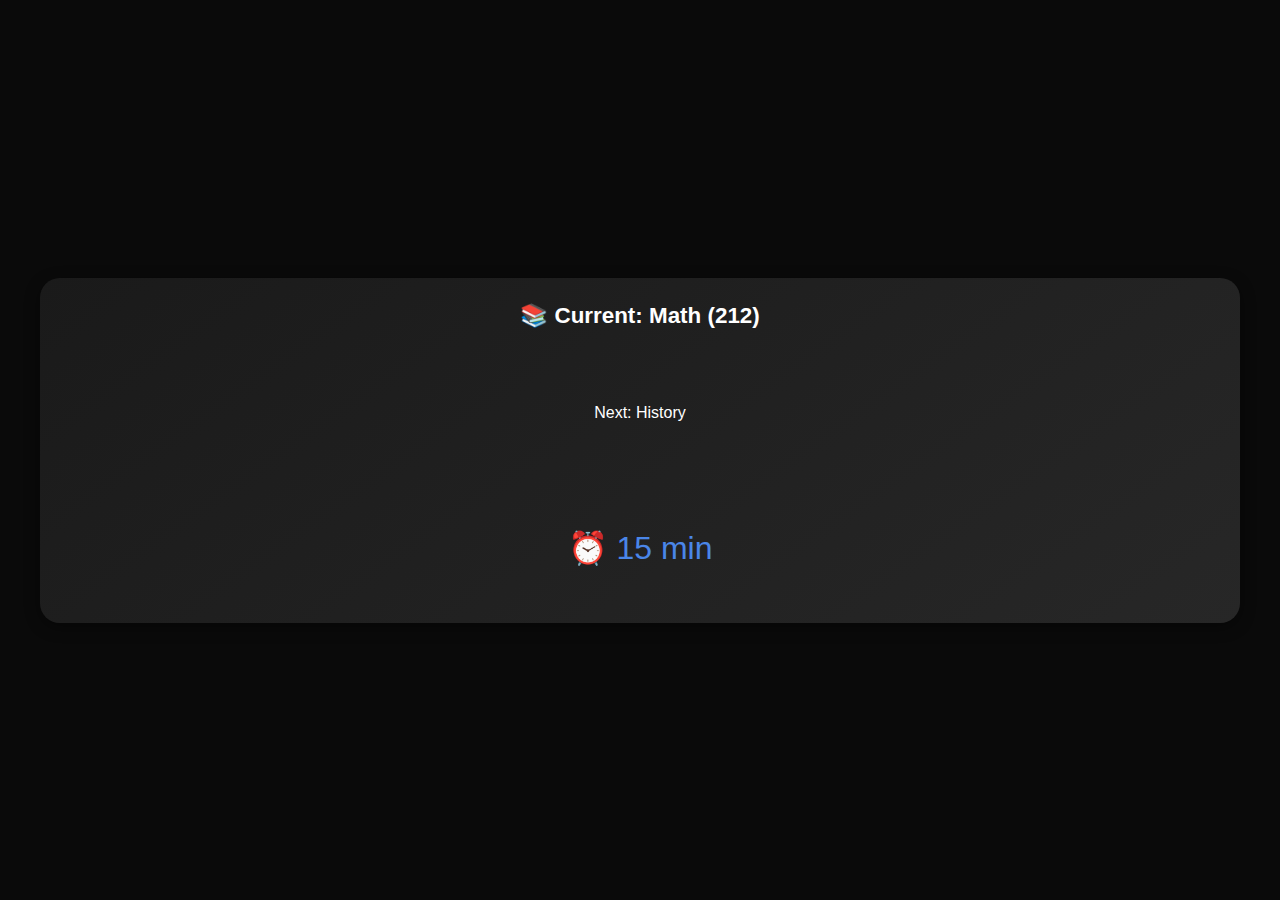
<file: <!DOCTYPE html>.html>
<!DOCTYPE html>
<html lang="en">
<head>
  <meta name="viewport" content="width=device-width, initial-scale=1.0">
  <title>Neutroxity Panel</title>
  <style>
    body {
      margin: 0;
      height: 100vh;
      display: flex;
      justify-content: center;
      align-items: center;
      background: #0a0a0a;
      color: white;
      font-family: 'Poppins', sans-serif;
    }
    .panel {
      width: 90%;
      height: 33vh;
      border-radius: 20px;
      background: linear-gradient(145deg, #1a1a1a, #272727);
      box-shadow: 0 4px 15px rgba(0,0,0,0.4);
      padding: 1.5em;
      display: flex;
      flex-direction: column;
      justify-content: space-between;
      text-align: center;
    }
    h2 { margin: 0; font-size: 1.4em; }
    .time { font-size: 2em; color: #4a86e8; }
  </style>
</head>
<body>
  <div class="panel">
    <h2 id="currentClass">📚 Current: —</h2>
    <p id="nextClass">Next: —</p>
    <p class="time" id="remaining">⏰ —</p>
  </div>

  <script>
    // Example data pulled from localStorage or API
    const userData = JSON.parse(localStorage.getItem('scheduleData')) || {
      current: "Math",
      next: "History",
      remaining: "15 min",
      room: "212"
    };

    document.getElementById('currentClass').textContent = `📚 Current: ${userData.current} (${userData.room})`;
    document.getElementById('nextClass').textContent = `Next: ${userData.next}`;
    document.getElementById('remaining').textContent = `⏰ ${userData.remaining}`;
  </script>
</body>
</html>
</file>
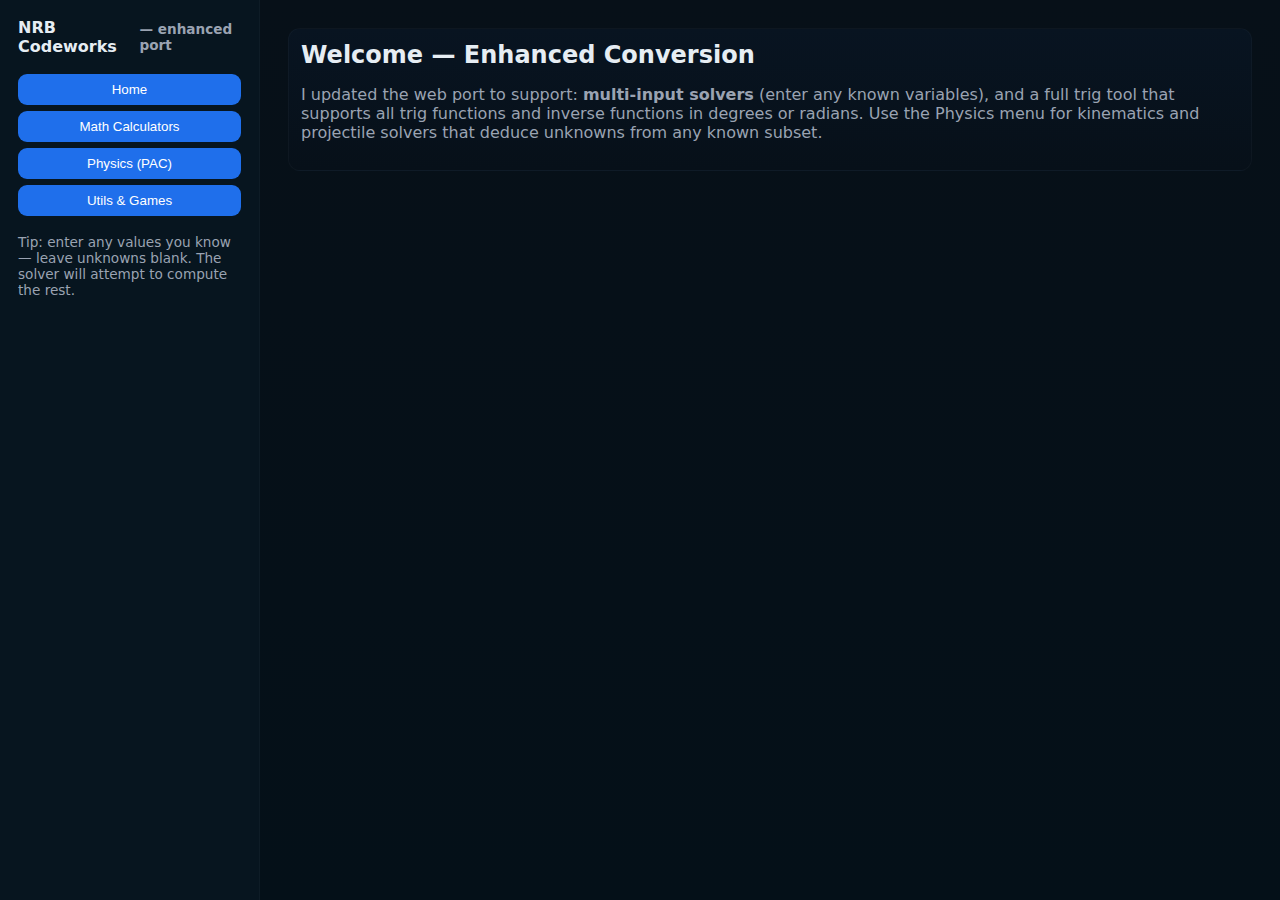
<file: math_exercises_web_app_html_css_js_conversion (1).html>
<!DOCTYPE html>
<html lang="en">
<head>
  <meta charset="utf-8" />
  <meta name="viewport" content="width=device-width,initial-scale=1" />
  <title>NRB Codeworks — Math & Physics Web App (Enhanced)</title>
  <style>
    :root{--bg:#071018;--panel:#0b1220;--muted:#9aa3b2;--text:#e6edf3;--accent:#60a5fa}
    *{box-sizing:border-box}body{margin:0;background:linear-gradient(180deg,#071018,#041018);color:var(--text);font-family:Inter,system-ui,Segoe UI,Roboto,Arial}
    .app{display:grid;grid-template-columns:260px 1fr;min-height:100vh}
    aside{padding:18px;border-right:1px solid rgba(255,255,255,.03);background:#07151f}
    .brand{display:flex;align-items:center;gap:10px;font-weight:700}
    main{padding:28px}
    .card{background:linear-gradient(180deg,#081421,#071019);border:1px solid rgba(255,255,255,.03);border-radius:12px;padding:12px;margin-bottom:14px}
    .row{display:flex;gap:10px;flex-wrap:wrap}
    input,select{padding:8px 10px;border-radius:8px;border:1px solid #123; background:#07141e;color:var(--text)}
    .actions{margin-top:8px}
    .btn{padding:8px 12px;border-radius:9px;border:none;background:#1f6feb;color:white;cursor:pointer}
    .out{padding:10px;border-radius:8px;background:#061018;border:1px dashed rgba(255,255,255,.03);min-height:36px}
    label{font-size:.86rem;color:var(--muted)}
    .small{font-size:.85rem;color:var(--muted)}
    .muted{color:var(--muted)}
    .inline{display:inline-flex;align-items:center;gap:8px}
    .grid-2{display:grid;grid-template-columns:1fr 1fr;gap:12px}
    .kbd{background:#07151f;padding:6px 8px;border-radius:6px;border:1px solid rgba(255,255,255,.02)}
  </style>
</head>
<body>
  <div class="app">
    <aside>
      <div class="brand">NRB Codeworks <span class="small muted">— enhanced port</span></div>
      <nav style="margin-top:18px;display:flex;flex-direction:column;gap:6px">
        <button class="nav btn" data-target="home">Home</button>
        <button class="nav btn" data-target="mac">Math Calculators</button>
        <button class="nav btn" data-target="pac">Physics (PAC)</button>
        <button class="nav btn" data-target="tools">Utils & Games</button>
      </nav>
      <div style="margin-top:18px" class="small muted">Tip: enter any values you know — leave unknowns blank. The solver will attempt to compute the rest.</div>
    </aside>
    <main>
      <section id="home" class="card">
        <h2 style="margin:0">Welcome — Enhanced Conversion</h2>
        <p class="muted">I updated the web port to support: <strong>multi-input solvers</strong> (enter any known variables), and a full trig tool that supports all trig functions and inverse functions in degrees or radians. Use the Physics menu for kinematics and projectile solvers that deduce unknowns from any known subset.</p>
      </section>

      <section id="mac">
        <div class="card">
          <h3>Kinematics generic solver (s, u, v, a, t)</h3>
          <p class="muted">Enter any of the variables you know (leave blanks for unknowns). The solver repeatedly applies the 4 kinematic equations to compute missing values where possible.</p>
          <div class="grid-2">
            <div>
              <label>Displacement (s)</label>
              <input id="kin_s" type="number" step="any" placeholder="(meters)">
            </div>
            <div>
              <label>Initial velocity (u)</label>
              <input id="kin_u" type="number" step="any" placeholder="(m/s)">
            </div>
            <div>
              <label>Final velocity (v)</label>
              <input id="kin_v" type="number" step="any" placeholder="(m/s)">
            </div>
            <div>
              <label>Acceleration (a)</label>
              <input id="kin_a" type="number" step="any" placeholder="(m/s²)">
            </div>
            <div>
              <label>Time (t)</label>
              <input id="kin_t" type="number" step="any" placeholder="(s)">
            </div>
          </div>
          <div class="actions"><button class="btn" onclick="kinematics_solve()">Solve</button> <button class="btn" onclick="kinematics_clear()">Clear</button></div>
          <div id="kin_out" class="out"></div>
        </div>

        <div class="card">
          <h3>Trigonometry / Function evaluator</h3>
          <p class="muted">Compute any trig function or its inverse. Supports degrees or radians and all standard functions including sec, csc, cot and inverse functions.</p>
          <div class="row">
            <div style="min-width:200px">
              <label>Mode</label>
              <select id="tri_mode"><option value="deg">Degrees</option><option value="rad">Radians</option></select>
            </div>
            <div style="min-width:260px">
              <label>Operation</label>
              <select id="tri_op">
                <option value="sin">sin</option>
                <option value="cos">cos</option>
                <option value="tan">tan</option>
                <option value="csc">csc</option>
                <option value="sec">sec</option>
                <option value="cot">cot</option>
                <option value="asin">arcsin</option>
                <option value="acos">arccos</option>
                <option value="atan">arctan</option>
                <option value="asec">arcsec</option>
                <option value="acsc">arccsc</option>
                <option value="acot">arccot</option>
              </select>
            </div>
            <div style="min-width:220px">
              <label>Input value</label>
              <input id="tri_val" type="number" step="any" placeholder="angle (deg/rad) or value for inverse">
            </div>
          </div>
          <div class="actions"><button class="btn" onclick="trig_compute()">Compute</button></div>
          <div id="tri_out" class="out"></div>
        </div>

        <div class="card">
          <h3>Triangle solver (sides & angles)</h3>
          <p class="muted">Enter any combination of sides (a,b,c) and angles (A,B,C in degrees). The solver will attempt to compute the rest using law of sines/cosines and angle sum.</p>
          <div class="row">
            <div style="min-width:140px"><label>Side a</label><input id="tri_a" type="number" step="any"></div>
            <div style="min-width:140px"><label>Side b</label><input id="tri_b" type="number" step="any"></div>
            <div style="min-width:140px"><label>Side c</label><input id="tri_c" type="number" step="any"></div>
            <div style="min-width:140px"><label>Angle A (deg)</label><input id="tri_A" type="number" step="any"></div>
            <div style="min-width:140px"><label>Angle B (deg)</label><input id="tri_B" type="number" step="any"></div>
            <div style="min-width:140px"><label>Angle C (deg)</label><input id="tri_C" type="number" step="any"></div>
          </div>
          <div class="actions"><button class="btn" onclick="triangle_solve()">Solve Triangle</button> <button class="btn" onclick="triangle_clear()">Clear</button></div>
          <div id="tri_out" class="out"></div>
        </div>
      </section>

      <section id="pac">
        <div class="card">
          <h3>Projectile motion — flexible solver</h3>
          <p class="muted">Enter any known values among initial speed v₀, launch angle θ (deg), gravity g, time of flight T, range R, max height H. The solver will compute the rest where mathematically possible.</p>
          <div class="row">
            <div style="min-width:160px"><label>v₀ (m/s)</label><input id="pm_v0_f" type="number" step="any"></div>
            <div style="min-width:160px"><label>θ (deg)</label><input id="pm_theta_f" type="number" step="any"></div>
            <div style="min-width:160px"><label>g (m/s²)</label><input id="pm_g_f" type="number" step="any" value="9.81"></div>
            <div style="min-width:160px"><label>T (time of flight)</label><input id="pm_T_f" type="number" step="any"></div>
            <div style="min-width:160px"><label>R (range)</label><input id="pm_R_f" type="number" step="any"></div>
            <div style="min-width:160px"><label>H (max height)</label><input id="pm_H_f" type="number" step="any"></div>
          </div>
          <div class="actions"><button class="btn" onclick="proj_flexible()">Solve Projectile</button> <button class="btn" onclick="proj_clear()">Clear</button></div>
          <div id="pm_out" class="out"></div>
        </div>
      </section>

      <section id="tools">
        <div class="card">
          <h3>Games & Utilities</h3>
          <p class="muted">Previously implemented quiz and number guessing remain available in the original port (scaffold). Tell me which additional Java features to prioritize and I'll port them next.</p>
        </div>
      </section>
    </main>
  </div>

  <script>
    // NAV
    document.querySelectorAll('.nav').forEach(b=>b.addEventListener('click',()=>{
      const id=b.dataset.target; document.querySelectorAll('main section').forEach(s=>s.style.display = s.id===id? 'block':'none');
    }));
    // show default
    document.querySelector('.nav').click();

    // Helpers
    const isNum = v => v !== null && v !== '' && !Number.isNaN(Number(v));
    const toNum = v => isNum(v)? Number(v) : null;
    const fmt = n => (n===null||n===undefined||!Number.isFinite(n))? '—' : (Math.abs(n) < 1e-6 ? n.toExponential(4) : Number(n.toPrecision(12)).toString());

    // ------------ KINEMATICS SOLVER --------------
    function kinematics_clear(){ ['kin_s','kin_u','kin_v','kin_a','kin_t'].forEach(id=>document.getElementById(id).value=''); document.getElementById('kin_out').textContent=''; }
    function kinematics_solve(){
      // variables: s,u,v,a,t (can be null)
      let s=toNum(document.getElementById('kin_s').value);
      let u=toNum(document.getElementById('kin_u').value);
      let v=toNum(document.getElementById('kin_v').value);
      let a=toNum(document.getElementById('kin_a').value);
      let t=toNum(document.getElementById('kin_t').value);
      const known = (x)=> x!==null;
      // iterative solver: apply formulas until no change or limit
      let changed=true; let iter=0;
      while(changed && iter<20){ changed=false; iter++;
        // v = u + a t
        if(!known(v) && known(u) && known(a) && known(t)){ v = u + a*t; changed=true; }
        if(!known(u) && known(v) && known(a) && known(t)){ u = v - a*t; changed=true; }
        if(!known(a) && known(v) && known(u) && known(t) && t!==0){ a = (v - u)/t; changed=true; }
        if(!known(t) && known(v) && known(u) && known(a) && a!==0){ t = (v - u)/a; changed=true; }
        // s = u t + 0.5 a t^2
        if(!known(s) && known(u) && known(t) && known(a)){ s = u*t + 0.5*a*t*t; changed=true; }
        if(!known(u) && known(s) && known(t) && t!==0 && !known(a)){ u = (s - 0.5*(a||0)*t*t)/t; /* may be wrong if a unknown */ }
        // v^2 = u^2 + 2 a s
        if(!known(v) && known(u) && known(a) && known(s)){ const val = u*u + 2*a*s; if(val>=0){ v = Math.sqrt(val); changed=true; }}
        if(!known(u) && known(v) && known(a) && known(s)){ const val = v*v - 2*a*s; if(val>=0){ u = Math.sqrt(val); changed=true; }}
        if(!known(a) && known(v) && known(u) && known(s) && s!==0){ a = (v*v - u*u)/(2*s); changed=true; }
        // s = (u+v)/2 * t
        if(!known(s) && known(u) && known(v) && known(t)){ s = (u+v)/2 * t; changed=true; }
        if(!known(t) && known(s) && known(u) && known(v) && (u+v)!==0){ t = (2*s)/(u+v); changed=true; }
      }
      const out = `Iterations: ${iter}
`+
        `s = ${fmt(s)}
u = ${fmt(u)}
v = ${fmt(v)}
a = ${fmt(a)}
t = ${fmt(t)}`;
      document.getElementById('kin_out').textContent = out;
    }

    // ------------ TRIG / FUNCTION EVALUATOR --------------
    function trig_compute(){
      const mode = document.getElementById('tri_mode').value; // deg or rad
      const op = document.getElementById('tri_op').value;
      const raw = document.getElementById('tri_val').value;
      if(raw===''){ document.getElementById('tri_out').textContent='Enter a value.'; return; }
      const x = Number(raw);
      const toRad = v => mode==='deg' ? v * Math.PI/180 : v;
      const fromRad = v => mode==='deg' ? v * 180/Math.PI : v;
      try{
        let res = null; let note='';
        switch(op){
          case 'sin': res = Math.sin(toRad(x)); break;
          case 'cos': res = Math.cos(toRad(x)); break;
          case 'tan': res = Math.tan(toRad(x)); break;
          case 'csc': res = 1/Math.sin(toRad(x)); break;
          case 'sec': res = 1/Math.cos(toRad(x)); break;
          case 'cot': res = 1/Math.tan(toRad(x)); break;
          case 'asin': { let v = Math.asin(x); res = fromRad(v); note='(output in chosen mode)'; break; }
          case 'acos': { let v = Math.acos(x); res = fromRad(v); note='(output in chosen mode)'; break; }
          case 'atan': { let v = Math.atan(x); res = fromRad(v); note='(output in chosen mode)'; break; }
          case 'asec': { let v = 1/x; let r = Math.acos(1/v); res = fromRad(r); note='(arcsec computed via acos(1/x))'; break; }
          case 'acsc': { let v = 1/x; let r = Math.asin(1/v); res = fromRad(r); note='(arccsc via asin(1/x))'; break; }
          case 'acot': { let r = Math.atan(1/x); res = fromRad(r); note='(arccot via atan(1/x))'; break; }
        }
        document.getElementById('tri_out').textContent = `Result: ${fmt(res)} ${note}`;
      }catch(e){ document.getElementById('tri_out').textContent = 'Error computing function: '+e.message; }
    }

    // ------------ TRIANGLE SOLVER (law of sines/cosines) --------------
    function triangle_clear(){ ['tri_a','tri_b','tri_c','tri_A','tri_B','tri_C'].forEach(id=>document.getElementById(id).value=''); document.getElementById('tri_out').textContent=''; }
    function triangle_solve(){
      let a = toNum(document.getElementById('tri_a').value);
      let b = toNum(document.getElementById('tri_b').value);
      let c = toNum(document.getElementById('tri_c').value);
      let A = toNum(document.getElementById('tri_A').value);
      let B = toNum(document.getElementById('tri_B').value);
      let C = toNum(document.getElementById('tri_C').value);
      // convert given angles to radians for computation
      const deg2rad = d => d * Math.PI/180;
      const rad2deg = r => r * 180/Math.PI;
      // iterative approach: try to compute missing values using laws until stable
      let changed=true; let iter=0;
      while(changed && iter<20){ changed=false; iter++;
        // angle sum
        if(A!==null && B!==null && C===null){ C = 180 - A - B; changed=true; }
        if(A!==null && C!==null && B===null){ B = 180 - A - C; changed=true; }
        if(B!==null && C!==null && A===null){ A = 180 - B - C; changed=true; }
        // law of sines: a/sinA = b/sinB = c/sinC
        if(A!==null && a!==null && B!==null && b===null){ b = a * Math.sin(deg2rad(B)) / Math.sin(deg2rad(A)); changed=true; }
        if(A!==null && a!==null && C!==null && c===null){ c = a * Math.sin(deg2rad(C)) / Math.sin(deg2rad(A)); changed=true; }
        if(B!==null && b!==null && A!==null && a===null){ a = b * Math.sin(deg2rad(A)) / Math.sin(deg2rad(B)); changed=true; }
        if(B!==null && b!==null && C!==null && c===null){ c = b * Math.sin(deg2rad(C)) / Math.sin(deg2rad(B)); changed=true; }
        if(C!==null && c!==null && A!==null && a===null){ a = c * Math.sin(deg2rad(A)) / Math.sin(deg2rad(C)); changed=true; }
        if(C!==null && c!==null && B!==null && b===null){ b = c * Math.sin(deg2rad(B)) / Math.sin(deg2rad(C)); changed=true; }
        // law of cosines to compute sides from two sides and included angle
        if(A!==null && b!==null && c!==null && a===null){ // a^2 = b^2 + c^2 - 2bc cosA
          const val = b*b + c*c - 2*b*c*Math.cos(deg2rad(A)); if(val>=0){ a = Math.sqrt(val); changed=true; }
        }
        if(B!==null && a!==null && c!==null && b===null){ const val = a*a + c*c - 2*a*c*Math.cos(deg2rad(B)); if(val>=0){ b = Math.sqrt(val); changed=true; } }
        if(C!==null && a!==null && b!==null && c===null){ const val = a*a + b*b - 2*a*b*Math.cos(deg2rad(C)); if(val>=0){ c = Math.sqrt(val); changed=true; } }
        // compute angle from law of cosines if sides present
        if(a!==null && b!==null && c!==null){ if(A===null){ const v = (b*b + c*c - a*a)/(2*b*c); if(v<=1 && v>=-1){ A = rad2deg(Math.acos(v)); changed=true; }} if(B===null){ const v=(a*a + c*c - b*b)/(2*a*c); if(v<=1 && v>=-1){ B = rad2deg(Math.acos(v)); changed=true; }} if(C===null){ const v=(a*a + b*b - c*c)/(2*a*b); if(v<=1 && v>=-1){ C = rad2deg(Math.acos(v)); changed=true; } } }
      }
      const out = `Iterations: ${iter}
`+
        `a = ${fmt(a)}
b = ${fmt(b)}
c = ${fmt(c)}
A = ${fmt(A)}°
B = ${fmt(B)}°
C = ${fmt(C)}°`;
      document.getElementById('tri_out').textContent = out;
    }

    // ------------ PROJECTILE FLEXIBLE SOLVER --------------
    function proj_clear(){ ['pm_v0_f','pm_theta_f','pm_g_f','pm_T_f','pm_R_f','pm_H_f'].forEach(id=>document.getElementById(id).value=''); document.getElementById('pm_out').textContent=''; }
    function proj_flexible(){
      let v0 = toNum(document.getElementById('pm_v0_f').value);
      let theta = toNum(document.getElementById('pm_theta_f').value); // degrees
      let g = toNum(document.getElementById('pm_g_f').value) || 9.81;
      let T = toNum(document.getElementById('pm_T_f').value);
      let R = toNum(document.getElementById('pm_R_f').value);
      let H = toNum(document.getElementById('pm_H_f').value);
      const known = x => x!==null;
      let changed=true; let iter=0;
      const deg2rad = d => d * Math.PI/180; const rad2deg = r => r * 180/Math.PI;
      while(changed && iter<20){ changed=false; iter++;
        // If v0 and theta known -> compute T,R,H
        if(known(v0) && known(theta)){
          const th = deg2rad(theta);
          if(!known(T)) { T = 2*v0*Math.sin(th)/g; changed=true; }
          if(!known(R)) { R = (v0*v0*Math.sin(2*th))/g; changed=true; }
          if(!known(H)) { H = (v0*v0*Math.sin(th)*Math.sin(th))/(2*g); changed=true; }
        }
        // If T known and theta known -> compute v0
        if(known(T) && known(theta) && !known(v0)){
          const th = deg2rad(theta);
          v0 = (T * g) / (2*Math.sin(th)); changed=true;
        }
        // If R and theta known -> compute v0
        if(known(R) && known(theta) && !known(v0)){
          const th = deg2rad(theta);
          const denom = Math.sin(2*th);
          if(Math.abs(denom) > 1e-12){ v0 = Math.sqrt(R*g/denom); changed=true; }
        }
        // If v0 and R known -> compute theta (two solutions possible), choose principal
        if(known(v0) && known(R) && !known(theta)){
          const val = R*g/(v0*v0);
          if(Math.abs(val) <= 1){
            const twoTh = Math.asin(val); // principal in radians
            theta = rad2deg(twoTh/2); changed=true;
          }
        }
        // If H and v0 known -> compute theta (sin^2 th = 2gH / v0^2)
        if(known(H) && known(v0) && !known(theta)){
          const v = (2*g*H)/(v0*v0);
          if(v>=0 && v<=1){ theta = rad2deg(Math.asin(Math.sqrt(v))); changed=true; }
        }
        // If H and theta known -> compute v0
        if(known(H) && known(theta) && !known(v0)){
          const th = deg2rad(theta);
          const denom = Math.sin(th)*Math.sin(th);
          if(denom>0){ v0 = Math.sqrt(2*g*H/denom); changed=true; }
        }
        // If T and v0 known -> compute theta
        if(known(T) && known(v0) && !known(theta)){
          const val = (T*g)/(2*v0);
          if(Math.abs(val) <= 1){ theta = rad2deg(Math.asin(val)); changed=true; }
        }
      }
      const out = `Iterations: ${iter}
`+
        `v0 = ${fmt(v0)} m/s
θ = ${fmt(theta)}°
g = ${fmt(g)} m/s²
T = ${fmt(T)} s
R = ${fmt(R)} m
H = ${fmt(H)} m`;
      document.getElementById('pm_out').textContent = out;
    }

  </script>
</body>
</html>
</file>
